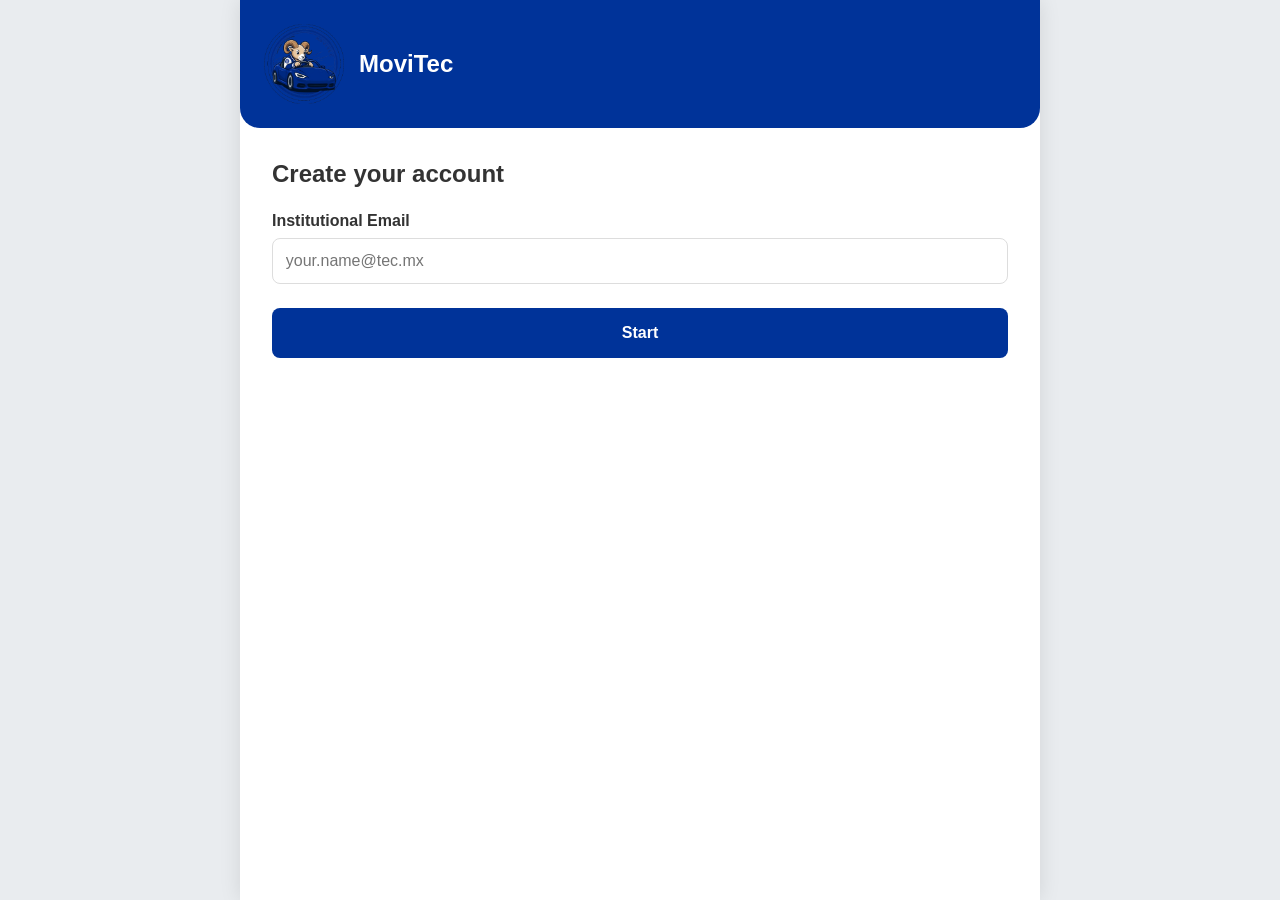
<file: index.html>
<!DOCTYPE html>
<html lang="en">
<head>
    <meta charset="UTF-8">
    <meta name="viewport" content="width=device-width, initial-scale=1.0">
    <title>MoviTec - Sign Up</title>
    <link rel="stylesheet" href="styles.css">
</head>
<body>
    <div class="app-container">
        <header>
            <div class="header-brand">
                <img src="logo.png" alt="MoviTec Logo">
                <h1>MoviTec</h1>
            </div>
        </header>

        <main class="auth-form">
            <h2>Create your account</h2>
            
            <div class="input-group" style="margin-top: 1.5rem;">
                <label for="email">Institutional Email</label>
                <input type="email" id="email" placeholder="your.name@tec.mx" required>
            </div>

            <button class="btn-primary" onclick="window.location.href='dashboard.html'">
                Start
            </button>
        </main>
    </div>
</body>
</html>
</file>
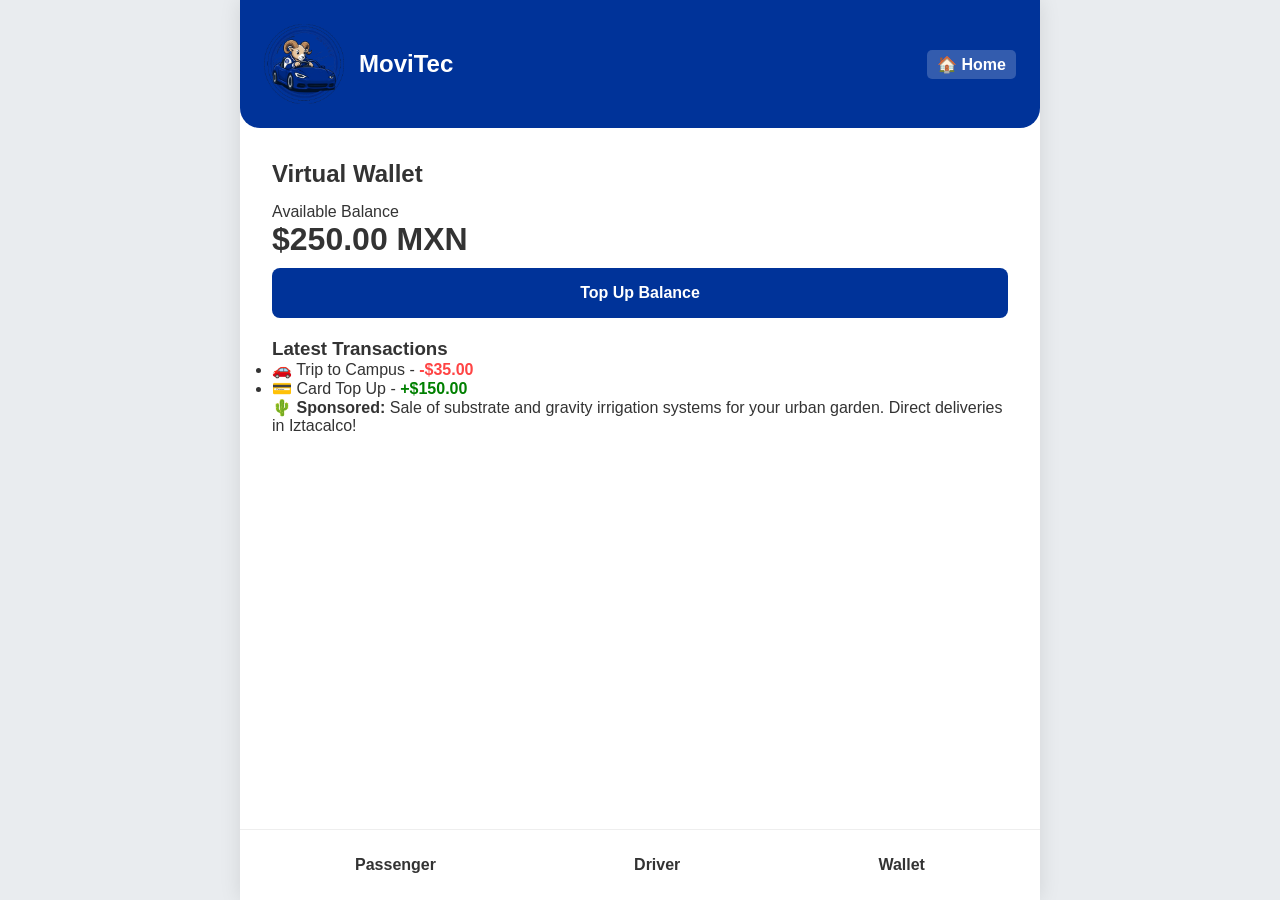
<file: billetera.html>
<!DOCTYPE html>
<html lang="en">
<head>
    <meta charset="UTF-8">
    <meta name="viewport" content="width=device-width, initial-scale=1.0">
    <title>MoviTec - Wallet</title>
    <link rel="stylesheet" href="styles.css">
</head>
<body>
    <div class="app-container">
        <header>
            <div class="header-brand">
                <img src="logo.png" alt="Logo">
                <h2>MoviTec</h2>
            </div>
            <a href="index.html" class="back-link">🏠 Home</a>
        </header>
        <main class="wallet-panel">
            <h2>Virtual Wallet</h2>
            <div class="balance-card" style="margin-top: 15px;">
                <p>Available Balance</p>
                <h1>$250.00 MXN</h1>
                <button class="btn-primary" style="margin-top: 10px;">Top Up Balance</button>
            </div>
            
            <div class="transactions" style="margin-top: 20px;">
                <h3>Latest Transactions</h3>
                <ul class="doc-list">
                    <li>🚗 Trip to Campus - <strong style="color: var(--danger);">-$35.00</strong></li>
                    <li>💳 Card Top Up - <strong style="color: green;">+$150.00</strong></li>
                </ul>
            </div>
            
            <div class="ad-banner">
                <p>🌵 <strong>Sponsored:</strong> Sale of substrate and gravity irrigation systems for your urban garden. Direct deliveries in Iztacalco!</p>
            </div>
        </main>
        
        <nav class="bottom-nav">
            <a href="dashboard.html">Passenger</a>
            <a href="conductor.html">Driver</a>
            <a href="billetera.html">Wallet</a>
        </nav>
    </div>
</body>
</html>
</file>
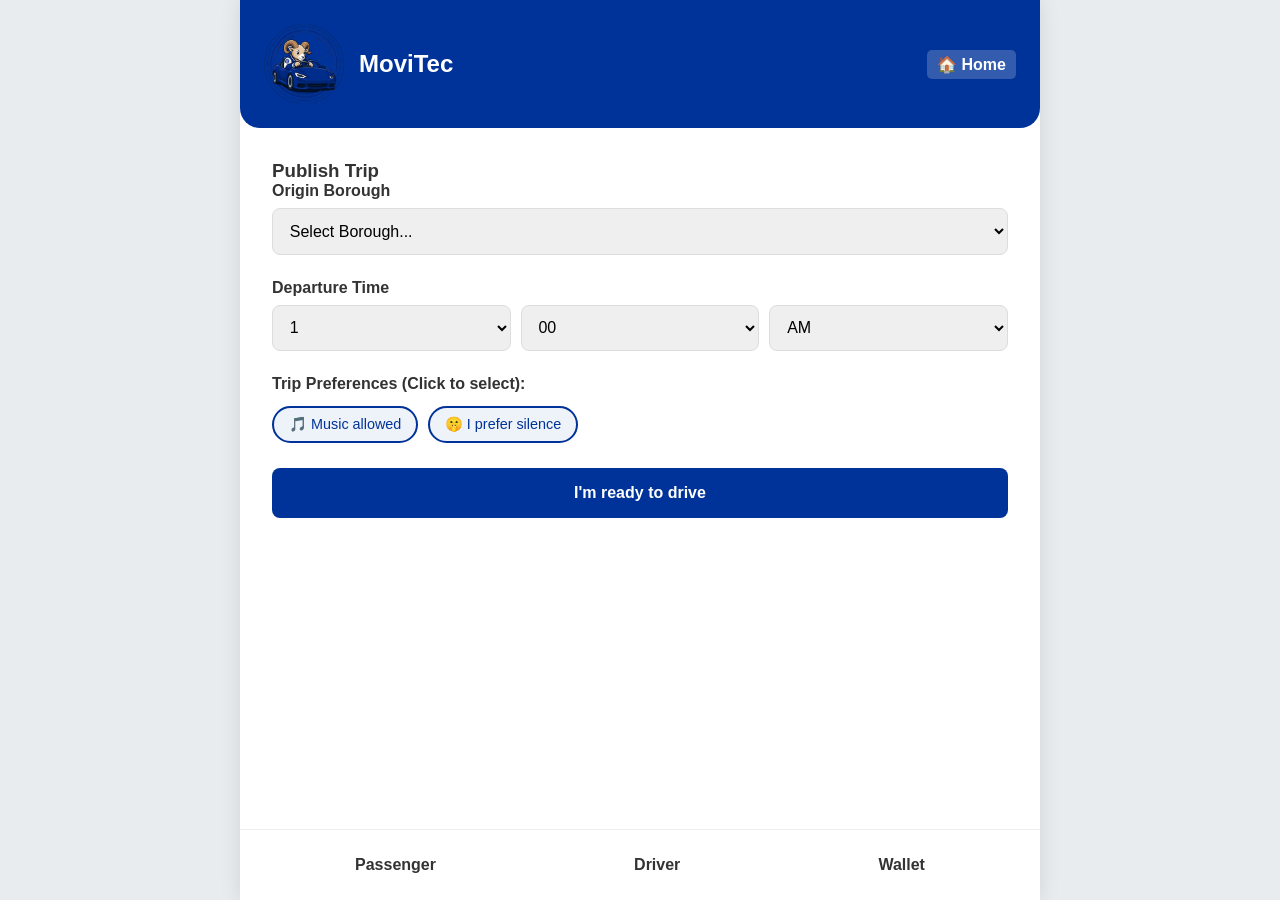
<file: conductor.html>
<!DOCTYPE html>
<html lang="en">
<head>
    <meta charset="UTF-8">
    <meta name="viewport" content="width=device-width, initial-scale=1.0">
    <title>MoviTec - Driver</title>
    <link rel="stylesheet" href="styles.css">
</head>
<body>
    <div class="app-container">
        <header>
            <div class="header-brand">
                <img src="logo.png" alt="Logo">
                <h2>MoviTec</h2>
            </div>
            <a href="index.html" class="back-link">🏠 Home</a>
        </header>
        <main class="conductor-panel">
            <section class="publish-trip">
                <h3>Publish Trip</h3>
                
                <div class="input-group">
                    <label>Origin Borough</label>
                    <select>
                        <option value="">Select Borough...</option>
                        <option value="alvaro_obregon">Álvaro Obregón</option>
                        <option value="azcapotzalco">Azcapotzalco</option>
                        <option value="benito_juarez">Benito Juárez</option>
                        <option value="coyoacan">Coyoacán</option>
                        <option value="cuajimalpa">Cuajimalpa</option>
                        <option value="cuauhtemoc">Cuauhtémoc</option>
                        <option value="gam">Gustavo A. Madero</option>
                        <option value="iztacalco">Iztacalco</option>
                        <option value="iztapalapa">Iztapalapa</option>
                        <option value="magdalena_contreras">Magdalena Contreras</option>
                        <option value="miguel_hidalgo">Miguel Hidalgo</option>
                        <option value="milpa_alta">Milpa Alta</option>
                        <option value="tlahuac">Tláhuac</option>
                        <option value="tlalpan">Tlalpan</option>
                        <option value="venustiano_carranza">Venustiano Carranza</option>
                        <option value="xochimilco">Xochimilco</option>
                    </select>
                </div>

                <div class="input-group">
                    <label>Departure Time</label>
                    <div class="time-selector">
                        <select id="hora">
                            <option>1</option><option>2</option><option>3</option><option>4</option>
                            <option>5</option><option>6</option><option>7</option><option>8</option>
                            <option>9</option><option>10</option><option>11</option><option>12</option>
                        </select>
                        <select id="minutos">
                            <option>00</option>
                            <option>15</option>
                            <option>30</option>
                            <option>45</option>
                        </select>
                        <select id="ampm">
                            <option>AM</option>
                            <option>PM</option>
                        </select>
                    </div>
                </div>

                <div class="preferences" style="margin-top: 20px;">
                    <label>Trip Preferences (Click to select):</label>
                    <div class="route-tags">
                        <button type="button" class="tag" onclick="this.classList.toggle('active')">🎵 Music allowed</button>
                        <button type="button" class="tag" onclick="this.classList.toggle('active')">🤫 I prefer silence</button>
                    </div>
                </div>

                <button class="btn-primary" onclick="window.location.href='viaje_activo.html'" style="margin-top: 20px;">
                    I'm ready to drive
                </button>
            </section>
        </main>
        
        <nav class="bottom-nav">
            <a href="dashboard.html">Passenger</a>
            <a href="conductor.html">Driver</a>
            <a href="billetera.html">Wallet</a>
        </nav>
    </div>
</body>
</html>
</file>
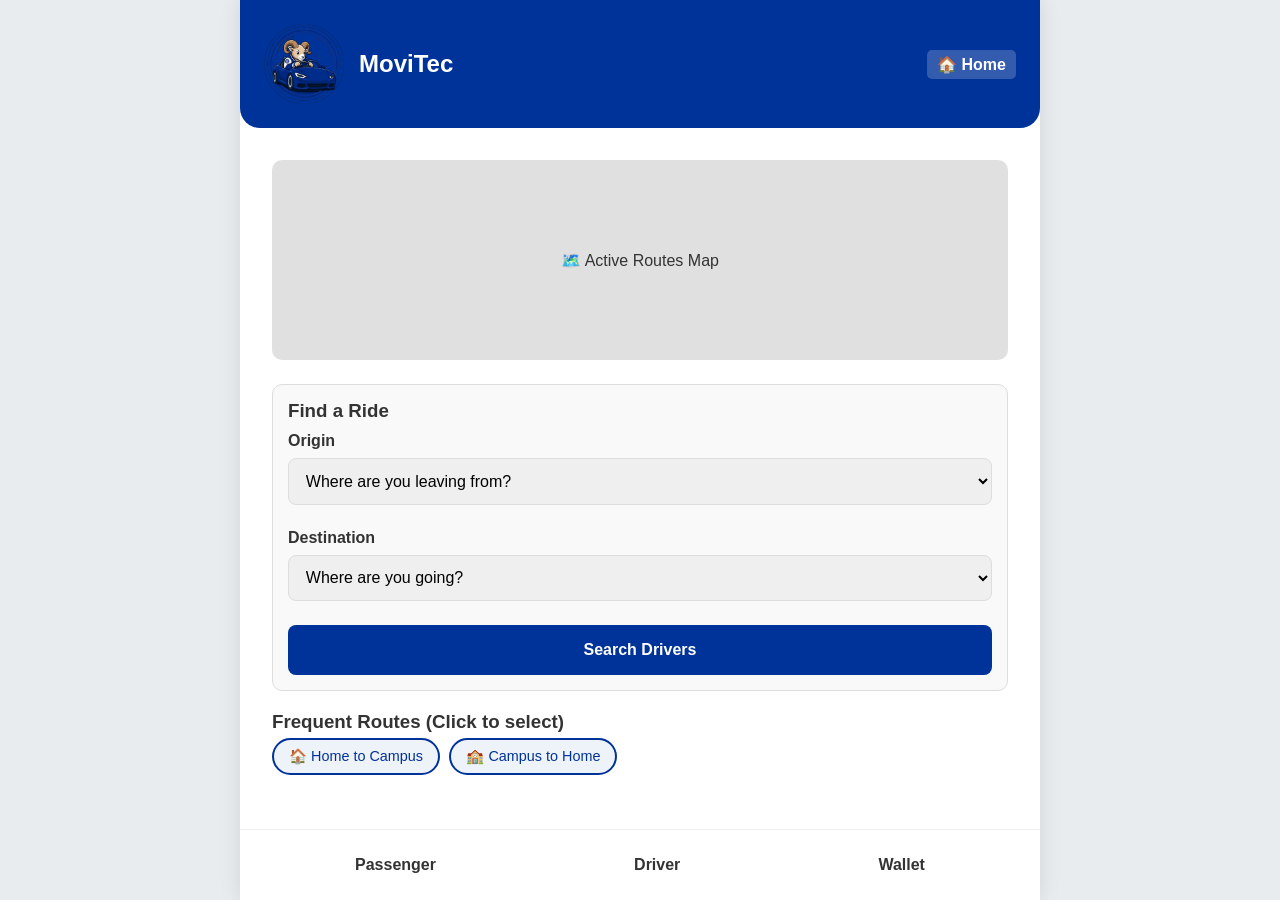
<file: dashboard.html>
<!DOCTYPE html>
<html lang="en">
<head>
    <meta charset="UTF-8">
    <meta name="viewport" content="width=device-width, initial-scale=1.0">
    <title>MoviTec - Explorer</title>
    <link rel="stylesheet" href="styles.css">
</head>
<body>
    <div class="app-container">
        <header>
            <div class="header-brand">
                <img src="logo.png" alt="Logo">
                <h2>MoviTec</h2>
            </div>
            <a href="index.html" class="back-link">🏠 Home</a>
        </header>
        <main class="dashboard-panel">
            <div class="map-placeholder">
                <p>🗺️ Active Routes Map</p>
            </div>

            <div class="trip-selection" style="background: #f9f9f9; padding: 15px; border-radius: 10px; border: 1px solid #ddd; margin-bottom: 20px;">
                <h3>Find a Ride</h3>
                <div class="input-group" style="margin-top: 10px;">
                    <label>Origin</label>
                    <select>
                        <option value="">Where are you leaving from?</option>
                        <option value="campus">🏫 Tec Campus</option>
                        <option disabled>────── Boroughs ──────</option>
                        <option value="alvaro_obregon">Álvaro Obregón</option>
                        <option value="azcapotzalco">Azcapotzalco</option>
                        <option value="benito_juarez">Benito Juárez</option>
                        <option value="coyoacan">Coyoacán</option>
                        <option value="cuajimalpa">Cuajimalpa</option>
                        <option value="cuauhtemoc">Cuauhtémoc</option>
                        <option value="gam">Gustavo A. Madero</option>
                        <option value="iztacalco">Iztacalco</option>
                        <option value="iztapalapa">Iztapalapa</option>
                        <option value="magdalena_contreras">Magdalena Contreras</option>
                        <option value="miguel_hidalgo">Miguel Hidalgo</option>
                        <option value="milpa_alta">Milpa Alta</option>
                        <option value="tlahuac">Tláhuac</option>
                        <option value="tlalpan">Tlalpan</option>
                        <option value="venustiano_carranza">Venustiano Carranza</option>
                        <option value="xochimilco">Xochimilco</option>
                    </select>
                </div>
                <div class="input-group">
                    <label>Destination</label>
                    <select>
                        <option value="">Where are you going?</option>
                        <option value="campus">🏫 Tec Campus</option>
                        <option disabled>────── Boroughs ──────</option>
                        <option value="alvaro_obregon">Álvaro Obregón</option>
                        <option value="azcapotzalco">Azcapotzalco</option>
                        <option value="benito_juarez">Benito Juárez</option>
                        <option value="coyoacan">Coyoacán</option>
                        <option value="cuajimalpa">Cuajimalpa</option>
                        <option value="cuauhtemoc">Cuauhtémoc</option>
                        <option value="gam">Gustavo A. Madero</option>
                        <option value="iztacalco">Iztacalco</option>
                        <option value="iztapalapa">Iztapalapa</option>
                        <option value="magdalena_contreras">Magdalena Contreras</option>
                        <option value="miguel_hidalgo">Miguel Hidalgo</option>
                        <option value="milpa_alta">Milpa Alta</option>
                        <option value="tlahuac">Tláhuac</option>
                        <option value="tlalpan">Tlalpan</option>
                        <option value="venustiano_carranza">Venustiano Carranza</option>
                        <option value="xochimilco">Xochimilco</option>
                    </select>
                </div>
                <button class="btn-primary">Search Drivers</button>
            </div>

            <div class="saved-routes">
                <h3>Frequent Routes (Click to select)</h3>
                <div class="route-tags">
                    <button type="button" class="tag" onclick="this.classList.toggle('active')">🏠 Home to Campus</button>
                    <button type="button" class="tag" onclick="this.classList.toggle('active')">🏫 Campus to Home</button>
                </div>
            </div>
        </main>
        
        <nav class="bottom-nav">
            <a href="dashboard.html">Passenger</a>
            <a href="conductor.html">Driver</a>
            <a href="billetera.html">Wallet</a>
        </nav>
    </div>
</body>
</html>
</file>
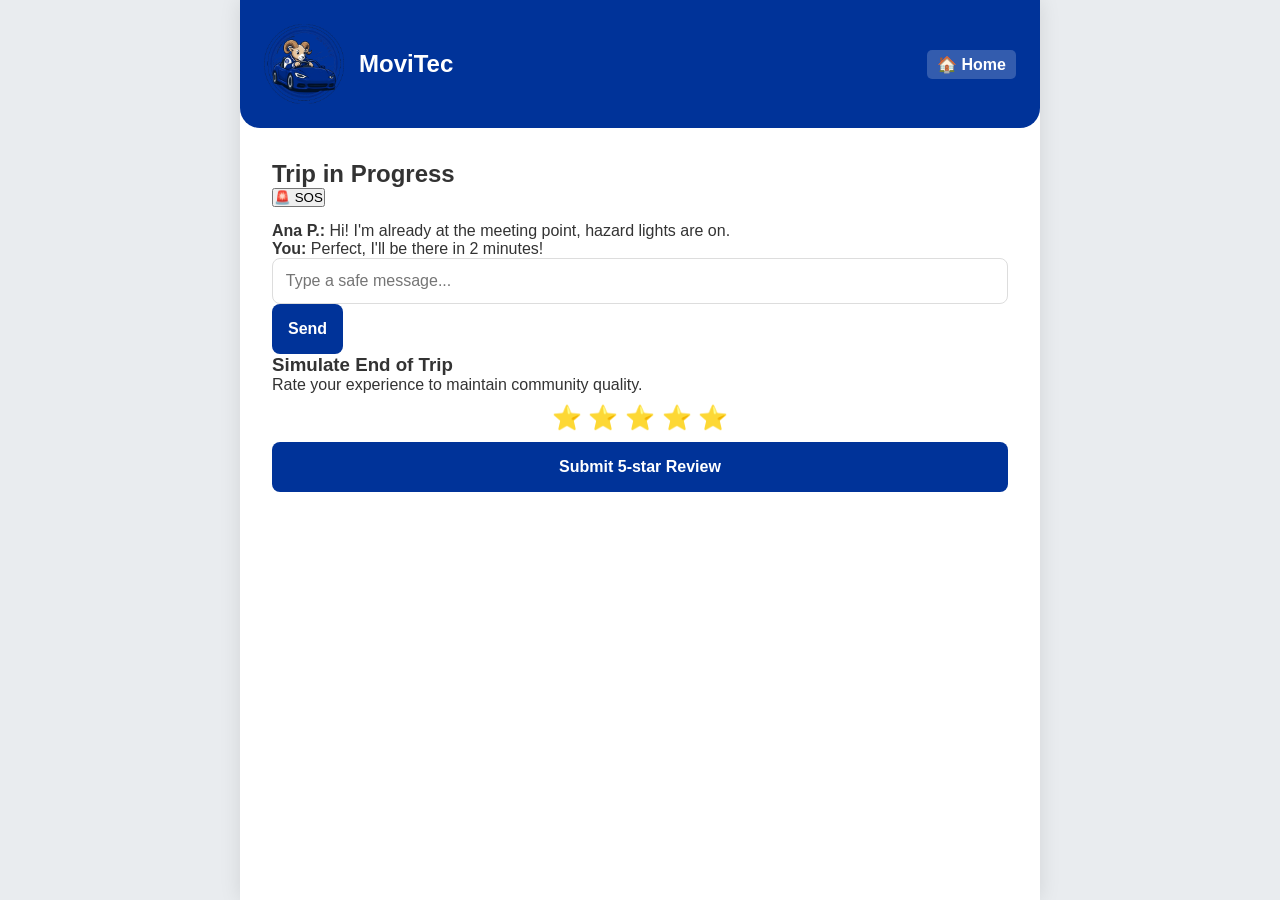
<file: viaje_activo.html>
<!DOCTYPE html>
<html lang="en">
<head>
    <meta charset="UTF-8">
    <meta name="viewport" content="width=device-width, initial-scale=1.0">
    <title>MoviTec - Active Trip</title>
    <link rel="stylesheet" href="styles.css">
</head>
<body>
    <div class="app-container">
        <header>
            <div class="header-brand">
                <img src="logo.png" alt="Logo">
                <h2>MoviTec</h2>
            </div>
            <a href="index.html" class="back-link">🏠 Home</a>
        </header>
        <main class="active-trip">
            <div class="active-trip-header" style="margin-bottom: 15px;">
                <h2>Trip in Progress</h2>
                <button class="btn-sos" onclick="alert('🚨 Alert sent. Stay calm, help is on the way.')">🚨 SOS</button>
            </div>
            
            <div class="chat-box">
                <div class="message received">
                    <p><strong>Ana P.:</strong> Hi! I'm already at the meeting point, hazard lights are on.</p>
                </div>
                <div class="message sent">
                    <p><strong>You:</strong> Perfect, I'll be there in 2 minutes!</p>
                </div>
            </div>
            
            <div class="chat-input-area">
                <input type="text" placeholder="Type a safe message...">
                <button class="btn-primary" style="width: auto;">Send</button>
            </div>
            
            <div class="rating-modal">
                <h3>Simulate End of Trip</h3>
                <p>Rate your experience to maintain community quality.</p>
                <h2 style="color: gold; text-align: center; margin: 10px 0;">⭐ ⭐ ⭐ ⭐ ⭐</h2>
                <button class="btn-primary" onclick="window.location.href='dashboard.html'">Submit 5-star Review</button>
            </div>
        </main>
    </div>
</body>
</html>
</file>
<file: styles.css>
:root {
    --primary: #003399;
    --accent: #00ccff;
    --bg: #e9ecef;
    --text: #333;
    --white: #ffffff;
    --danger: #ff4444;
}

* {
    box-sizing: border-box;
    margin: 0;
    padding: 0;
    font-family: 'Segoe UI', Tahoma, Geneva, Verdana, sans-serif;
}

body {
    background-color: var(--bg);
    display: flex;
    justify-content: center;
    color: var(--text);
}

/* Diseño adaptativo: Ancho en PC, 100% en celular */
.app-container {
    width: 100%;
    max-width: 800px; /* Más ancho para que luzca bien en computadora */
    background: var(--white);
    min-height: 100vh;
    box-shadow: 0 0 20px rgba(0,0,0,0.1);
    position: relative;
    display: flex;
    flex-direction: column;
}

/* Nuevo Header con Logo y Botón de Inicio */
header {
    background: var(--primary);
    color: var(--white);
    padding: 1.5rem;
    display: flex;
    justify-content: space-between;
    align-items: center;
    border-bottom-left-radius: 20px;
    border-bottom-right-radius: 20px;
}

.header-brand {
    display: flex;
    align-items: center;
    gap: 15px;
}

.header-brand img {
    height: 80px;
    width: auto;
}

.header-brand h1, .header-brand h2 {
    font-size: 1.5rem;
    margin: 0;
}

.back-link {
    color: var(--white);
    text-decoration: none;
    font-weight: bold;
    background: rgba(255,255,255,0.2);
    padding: 5px 10px;
    border-radius: 5px;
}

.back-link:hover {
    background: rgba(255,255,255,0.4);
}

main { padding: 2rem; overflow-y: auto; padding-bottom: 80px; }

.input-group { margin-bottom: 1.5rem; }
label { display: block; margin-bottom: 0.5rem; font-weight: bold; }
input, select { width: 100%; padding: 0.8rem; border: 1px solid #ddd; border-radius: 8px; font-size: 1rem; }

/* Selector de tiempo modificado */
.time-selector { display: flex; gap: 10px; }
.time-selector select { flex: 1; }

.btn-primary { width: 100%; padding: 1rem; background: var(--primary); color: white; border: none; border-radius: 8px; font-size: 1rem; font-weight: bold; cursor: pointer; }
.btn-primary:hover { background: #002266; }

.map-placeholder { width: 100%; height: 200px; background: #e0e0e0; border-radius: 10px; display: flex; align-items: center; justify-content: center; margin-bottom: 1.5rem; }

/* Botones interactivos (Etiquetas) */
button.tag { 
    background: #eef2f9; color: var(--primary); padding: 8px 15px; 
    border-radius: 20px; font-size: 0.9rem; margin: 5px 5px 5px 0; 
    border: 2px solid var(--primary); cursor: pointer; transition: 0.3s;
}
button.tag.active { background: var(--primary); color: var(--white); }
span.tag { background: #eef2f9; color: var(--primary); padding: 5px 10px; border-radius: 15px; font-size: 0.85rem; display: inline-block; margin: 5px 5px 5px 0; border: 1px solid var(--primary); }

.bottom-nav { position: absolute; bottom: 0; width: 100%; display: flex; justify-content: space-around; padding: 1rem; background: var(--white); border-top: 1px solid #eee; }
.bottom-nav a { text-decoration: none; color: var(--text); font-weight: bold; padding: 10px; }
.bottom-nav a:hover { color: var(--primary); }
</file>
